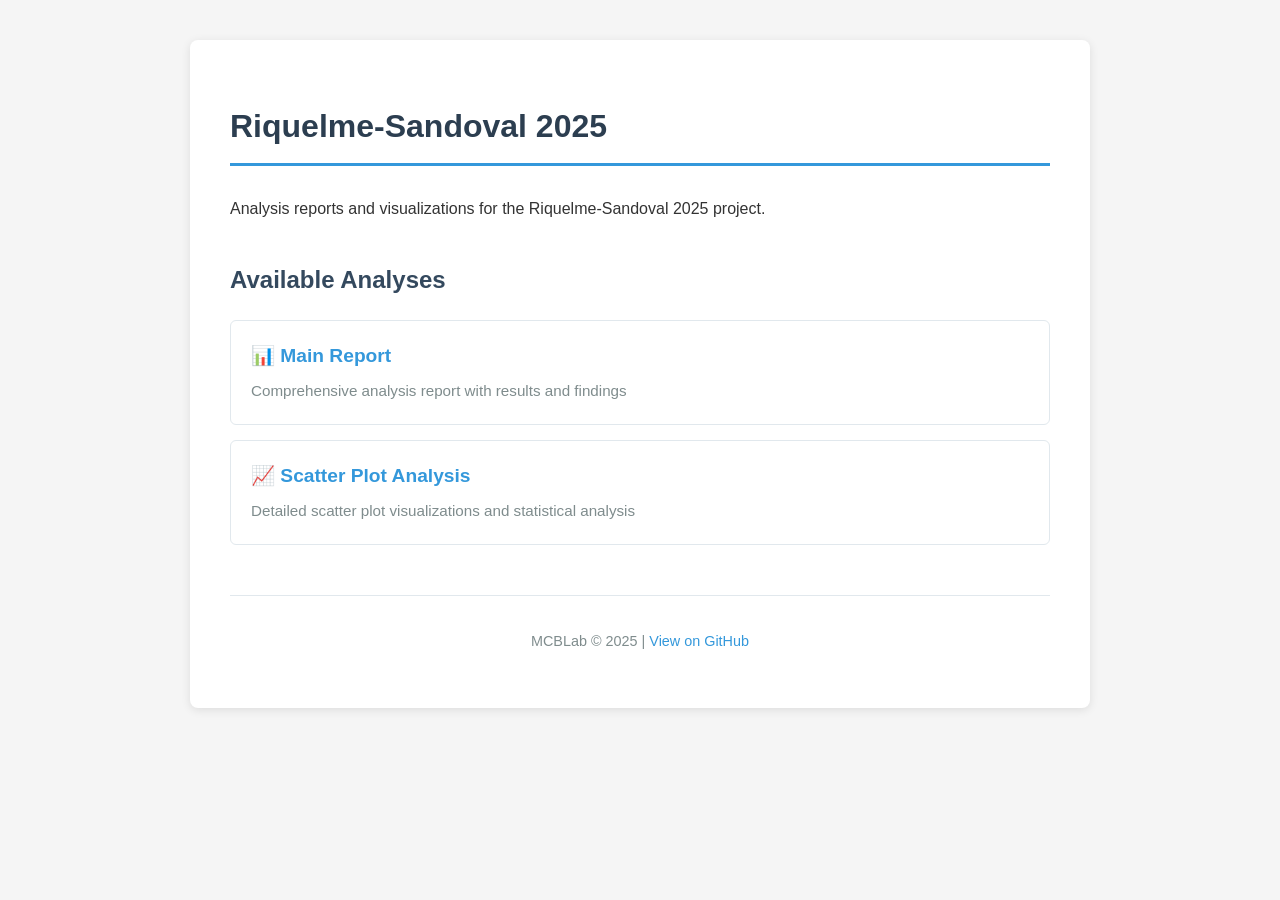
<file: index.html>
<!DOCTYPE html>
<html lang="en">

<head>
    <meta charset="UTF-8">
    <meta name="viewport" content="width=device-width, initial-scale=1.0">
    <title>Riquelme-Sandoval 2025 - Analysis Reports</title>
    <style>
        body {
            font-family: -apple-system, BlinkMacSystemFont, 'Segoe UI', Roboto, Oxygen, Ubuntu, Cantarell, sans-serif;
            max-width: 900px;
            margin: 0 auto;
            padding: 40px 20px;
            background-color: #f5f5f5;
            color: #333;
            line-height: 1.6;
        }

        h1 {
            color: #2c3e50;
            border-bottom: 3px solid #3498db;
            padding-bottom: 10px;
            margin-bottom: 30px;
        }

        h2 {
            color: #34495e;
            margin-top: 40px;
            margin-bottom: 20px;
        }

        .container {
            background-color: white;
            padding: 40px;
            border-radius: 8px;
            box-shadow: 0 2px 10px rgba(0, 0, 0, 0.1);
        }

        .analysis-list {
            list-style: none;
            padding: 0;
        }

        .analysis-item {
            background-color: #fff;
            border: 1px solid #e1e8ed;
            border-radius: 6px;
            padding: 20px;
            margin-bottom: 15px;
            transition: all 0.3s ease;
        }

        .analysis-item:hover {
            box-shadow: 0 4px 12px rgba(0, 0, 0, 0.15);
            transform: translateY(-2px);
            border-color: #3498db;
        }

        .analysis-link {
            color: #3498db;
            text-decoration: none;
            font-size: 1.2em;
            font-weight: 600;
            display: block;
            margin-bottom: 8px;
        }

        .analysis-link:hover {
            color: #2980b9;
            text-decoration: underline;
        }

        .analysis-description {
            color: #7f8c8d;
            font-size: 0.95em;
            margin: 0;
        }

        .footer {
            margin-top: 50px;
            padding-top: 20px;
            border-top: 1px solid #e1e8ed;
            text-align: center;
            color: #7f8c8d;
            font-size: 0.9em;
        }

        .repo-link {
            color: #3498db;
            text-decoration: none;
        }

        .repo-link:hover {
            text-decoration: underline;
        }
    </style>
</head>

<body>
    <div class="container">
        <h1>Riquelme-Sandoval 2025</h1>
        <p>Analysis reports and visualizations for the Riquelme-Sandoval 2025 project.</p>

        <h2>Available Analyses</h2>
        <ul class="analysis-list">
            <li class="analysis-item">
                <a href="report.html" class="analysis-link">📊 Main Report</a>
                <p class="analysis-description">Comprehensive analysis report with results and findings</p>
            </li>
            <li class="analysis-item">
                <a href="scater_plot.html" class="analysis-link">📈 Scatter Plot Analysis</a>
                <p class="analysis-description">Detailed scatter plot visualizations and statistical analysis</p>
            </li>
        </ul>

        <div class="footer">
            <p>MCBLab &copy; 2025 | <a href="https://github.com/MCBLab/Riquelme-Sandoval_2025" class="repo-link">View on
                    GitHub</a></p>
        </div>
    </div>
</body>

</html>
</file>
